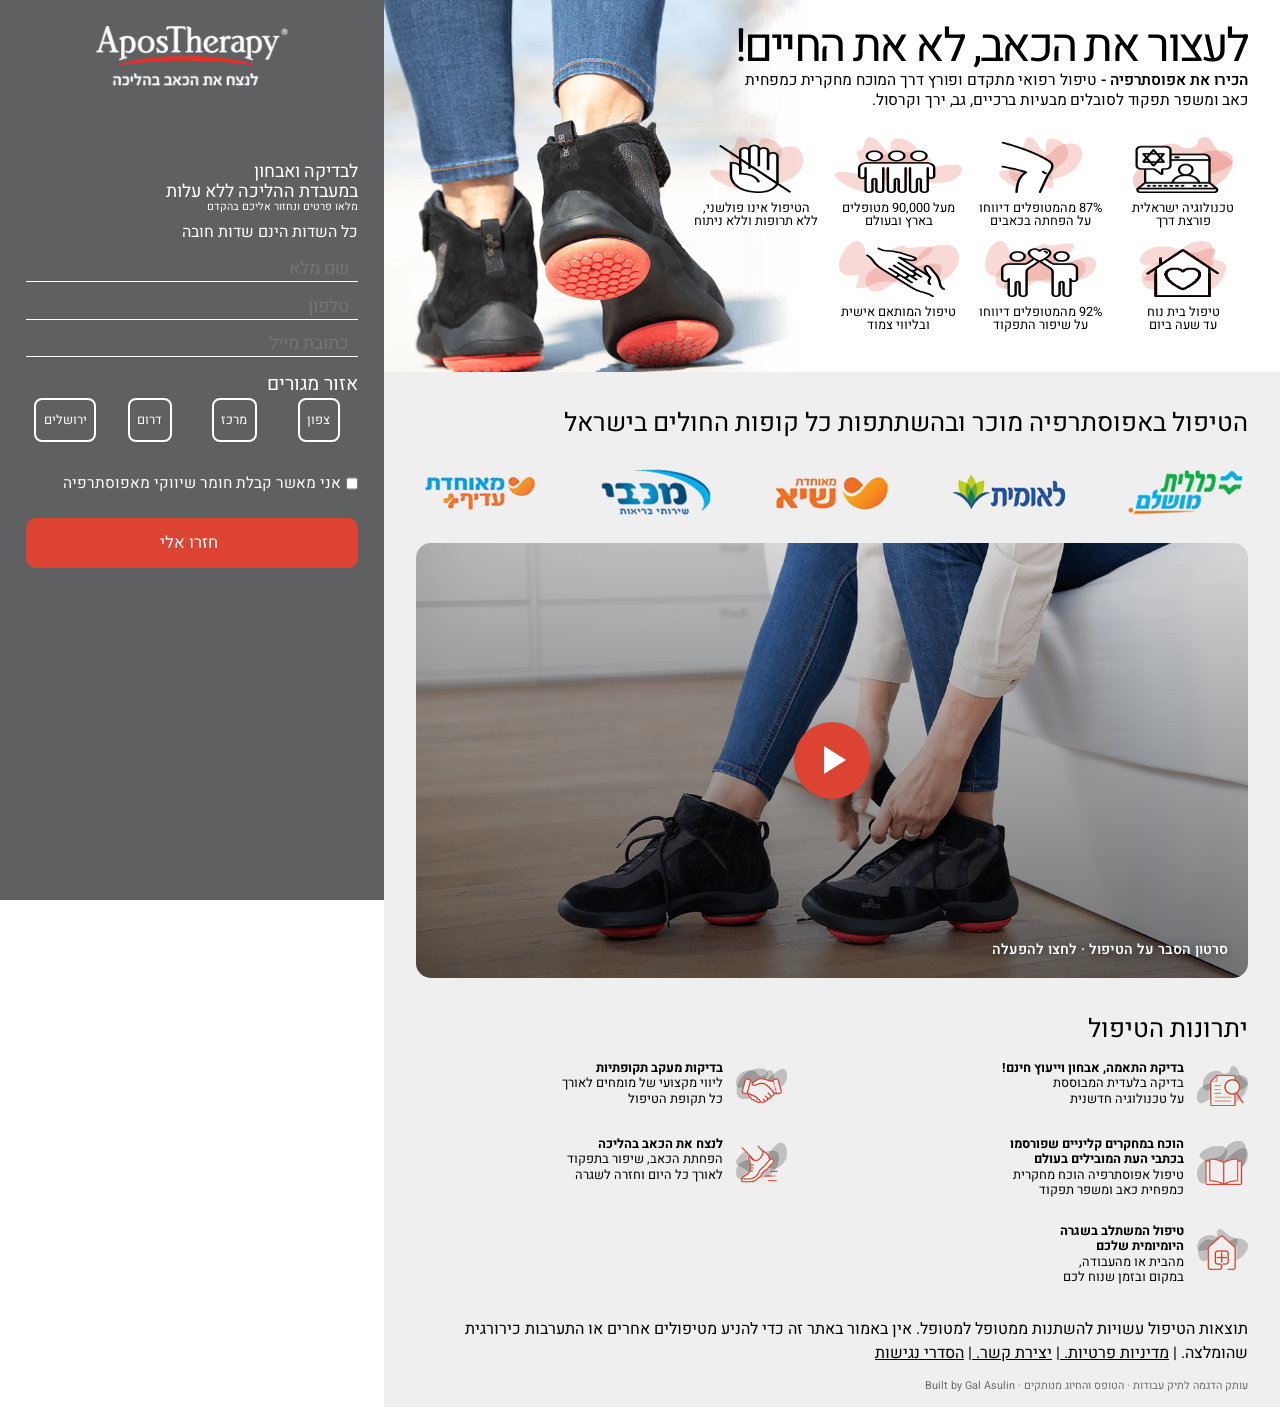
<file: index.html>
<!DOCTYPE html>
<!--
  AposTherapy lead landing page - sanitized portfolio copy.
  Static build of the production PHP page: the tag manager, the CRM lead
  endpoint, the third-party accessibility widget and every real phone number were
  removed. The form validates like production but never sends anything (demo-form.js).
-->
<html lang="he" dir="rtl">
  <head>
    <meta charset="UTF-8" />
    <meta name="viewport" content="width=device-width, initial-scale=1.0" />

    <title>אפוסתרפיה - לעצור את הכאב, לא את החיים</title>
    <meta name="description" content="אפוסתרפיה היא טיפול רפואי לא ניתוחי לכאבי ברכיים, גב, ירך וקרסול. מערכת הליכה ביומכנית המותאמת אישית, בהשתתפות כל קופות החולים. בדיקת התאמה ואבחון ללא עלות." />

    <!-- portfolio copy: kept out of search so it never competes with the live company page -->
    <meta name="robots" content="noindex" />
    <link rel="canonical" href="https://galasulin.github.io/apostherapy-lead-landing/" />

    <meta property="og:type" content="website" />
    <meta property="og:locale" content="he_IL" />
    <meta property="og:site_name" content="אפוסתרפיה" />
    <meta property="og:title" content="אפוסתרפיה - לעצור את הכאב, לא את החיים" />
    <meta property="og:description" content="טיפול רפואי לא ניתוחי לכאבי ברכיים, גב, ירך וקרסול. מערכת הליכה המותאמת אישית, בהשתתפות כל קופות החולים. בדיקת התאמה ואבחון ללא עלות." />
    <meta property="og:url" content="https://galasulin.github.io/apostherapy-lead-landing/" />
    <meta property="og:image" content="https://galasulin.github.io/apostherapy-lead-landing/images/share.png" />
    <meta property="og:image:type" content="image/png" />
    <meta name="twitter:card" content="summary_large_image" />
    <meta name="twitter:title" content="אפוסתרפיה - לעצור את הכאב, לא את החיים" />
    <meta name="twitter:description" content="טיפול רפואי לא ניתוחי לכאבי ברכיים, גב, ירך וקרסול. בדיקת התאמה ואבחון ללא עלות." />
    <meta name="twitter:image" content="https://galasulin.github.io/apostherapy-lead-landing/images/share.png" />

    <link rel="icon" type="image/svg+xml" href="./favicon.svg" />
    <link rel="preconnect" href="https://fonts.googleapis.com" />
    <link rel="preconnect" href="https://fonts.gstatic.com" crossorigin />
    <link
      href="https://fonts.googleapis.com/css2?family=Heebo:wght@400;600;700&display=swap"
      rel="stylesheet"
    />
    <link rel="stylesheet" href="./style.css" />
  </head>
  <body>
    <a class="skip-link" href="#main-content">דילוג לתוכן הראשי</a>

    <div class="mobile mob-header">
      <img class="logo" src="./images/logo.png" alt="לוגו" width="208" height="65" decoding="async" fetchpriority="high" />
    </div>
    <main id="main-content" class="content">
      <div class="steps">
        <h1>לעצור את הכאב, לא את החיים!</h1>
        <p class="meet-apo">
          <span>הכירו את אפוסתרפיה - </span>
          טיפול רפואי מתקדם ופורץ דרך המוכח מחקרית כמפחית
          <span class="dbr block"> </span>
          כאב ומשפר תפקוד לסובלים מבעיות ברכיים, גב, ירך וקרסול.
        </p>
        <div class="mobile">
          <img
            class="steps-mobile"
            src="./images/steps-mobile.jpg"
            alt="steps" width="667" height="414" decoding="async" loading="lazy" />
        </div>
        <div class="the_steps">
          <div class="step">
            <img src="./images/icon-1.png" alt="טכנולוגיה ישראלית" width="100" height="78" decoding="async" loading="lazy" />
            <p>טכנולוגיה ישראלית<br />פורצת דרך</p>
          </div>
          <div class="step">
            <img
              src="./images/icon-2.png"
              alt="87% מהמטופלים דיווחו על הפחתה בכאבים" width="83" height="79" decoding="async" loading="lazy" />
            <p>
              87% מהמטופלים דיווחו
              <br />
              על הפחתה בכאבים
            </p>
          </div>
          <div class="step">
            <img
              src="./images/icon-3.png"
              alt="מעל 90,000 מטופלים בארץ ובעולם" width="127" height="91" decoding="async" loading="lazy" />
            <p>
              מעל 90,000 מטופלים
              <br />
              בארץ ובעולם
            </p>
          </div>
          <div class="step mo-6">
            <img
              src="./images/icon-4.png"
              alt="הטיפול אינו פולשני, ללא תרופות וללא ניתוח" width="93" height="84" decoding="async" loading="lazy" />
            <p>
              הטיפול אינו פולשני,
              <br />
              ללא תרופות וללא ניתוח
            </p>
          </div>
          <div class="step mo-5">
            <img src="./images/icon-5.png" alt="טיפול בית נוח עד שעה ביום" width="86" height="82" decoding="async" loading="lazy" />
            <p>
              טיפול בית נוח
              <br />
              עד שעה ביום
            </p>
          </div>
          <div class="step mo-4">
            <img
              src="./images/icon-6.png"
              alt="92% מהמטופלים דיווחו על שיפור התפקוד" width="111" height="85" decoding="async" loading="lazy" />
            <p>
              92% מהמטופלים דיווחו
              <br />
              על שיפור התפקוד
            </p>
          </div>
          <div class="step">
            <img
              src="./images/icon-7.png"
              alt="טיפול המותאם אישית ובליווי צמוד" width="120" height="90" decoding="async" loading="lazy" />
            <p>
              טיפול המותאם אישית
              <br />
              ובליווי צמוד
            </p>
          </div>
        </div>
      </div>
      <div class="tipul">
        <h2>הטיפול באפוסתרפיה מוכר ובהשתתפות כל קופות החולים בישראל</h2>
        <div class="kupot">
          <img class="kupa" src="./images/kpth-logo-04.png" alt="כללית מושלם" width="209" height="75" decoding="async" loading="lazy" />
          <img class="kupa" src="./images/kpth-logo-03.png" alt="לאומית" width="241" height="75" decoding="async" loading="lazy" />
          <img class="kupa" src="./images/kpth-logo-02.png" alt="מאוחדת שיא" width="190" height="75" decoding="async" loading="lazy" />
          <img class="kupa" src="./images/kpth-logo-05.png" alt="מכבי" width="197" height="75" decoding="async" loading="lazy" />
          <img class="kupa" src="./images/kpth-logo-01.png" alt="מאוחדת עדיף" width="191" height="75" decoding="async" loading="lazy" />
        </div>
        <!-- click-to-load video: nothing is requested from YouTube until the visitor presses play -->
        <button type="button" class="video-facade" data-yt="50OOMI90kPM" data-title="סרטון הסבר על הטיפול באפוסתרפיה" aria-label="הפעלת סרטון הסבר על הטיפול באפוסתרפיה (הסרטון נטען מ-YouTube בלחיצה)">
          <span class="vf-play" aria-hidden="true"></span>
          <span class="vf-text">סרטון הסבר על הטיפול · לחצו להפעלה</span>
        </button>
      </div>
      <div class="advantages">
        <h2>יתרונות הטיפול</h2>
        <div class="advantages-items">
          <div class="advantages-item">
            <img src="./images/benefits-icon-1.png" alt="" width="82" height="81" decoding="async" loading="lazy" />
            <div class="advantages-text">
              <div class="advantages-text-title">
                בדיקת התאמה, אבחון וייעוץ חינם!
              </div>
              <div class="advantages-text-description">
                בדיקה בלעדית המבוססת
                <div class="dbr"></div>
                על טכנולוגיה חדשנית
              </div>
            </div>
          </div>
          <div class="advantages-item mo-5">
            <img src="./images/benefits-icon-2.png" alt="" width="82" height="81" decoding="async" loading="lazy" />
            <div class="advantages-text">
              <div class="advantages-text-title">בדיקות מעקב תקופתיות</div>
              <div class="advantages-text-description">
                ליווי מקצועי של מומחים לאורך
                <div class="dbr"></div>
                כל תקופת הטיפול
              </div>
            </div>
          </div>
          <div class="advantages-item mo-4">
            <img src="./images/benefits-icon-3.png" alt="" width="82" height="81" decoding="async" loading="lazy" />
            <div class="advantages-text">
              <div class="advantages-text-title">
                הוכח במחקרים קליניים שפורסמו
                <div class="dbr"></div>
                בכתבי העת המובילים בעולם
              </div>
              <div class="advantages-text-description">
                טיפול אפוסתרפיה הוכח מחקרית
                <div class="dbr"></div>
                כמפחית כאב ומשפר תפקוד
              </div>
            </div>
          </div>
          <div class="advantages-item mo-5">
            <img src="./images/benefits-icon-4.png" alt="" width="82" height="81" decoding="async" loading="lazy" />
            <div class="advantages-text">
              <div class="advantages-text-title">לנצח את הכאב בהליכה</div>
              <div class="advantages-text-description">
                הפחתת הכאב, שיפור בתפקוד
                <div class="dbr"></div>
                לאורך כל היום וחזרה לשגרה
              </div>
            </div>
          </div>
          <div class="advantages-item mo-4">
            <img src="./images/benefits-icon-5.png" alt="" width="82" height="81" decoding="async" loading="lazy" />
            <div class="advantages-text">
              <div class="advantages-text-title">
                טיפול המשתלב בשגרה
                <div class="dbr"></div>
                היומיומית שלכם
              </div>
              <div class="advantages-text-description">
                מהבית או מהעבודה,
                <div class="dbr"></div>
                במקום ובזמן שנוח לכם
              </div>
            </div>
          </div>
        </div>
      </div>
      <div class="mishaptit">
        תוצאות הטיפול עשויות להשתנות ממטופל למטופל. אין באמור באתר זה כדי להניע
        מטיפולים אחרים או התערבות כירורגית שהומלצה.
|
        <a href="#" data-demo-link>
        מדיניות פרטיות.
        </a>
|
        <a href="#" data-demo-link>
         יצירת קשר.
        </a>
        |
        <a href="./accessibility.html">
         הסדרי נגישות
        </a>
        <p class="demo-ribbon">עותק הדגמה לתיק עבודות · הטופס והחיוג מנותקים · Built by Gal Asulin</p>
      </div>
    </main>
    <div class="form-container">
      <div class="mobile close-btn">✕</div>
      <img src="./images/logo.png" alt="לוגו" class="logo" width="208" height="65" decoding="async" loading="lazy" />

      <div class="bdika-text" id="form-heading">
        לבדיקה ואבחון <br />
        במעבדת ההליכה ללא עלות
        <span>מלאו פרטים ונחזור אליכם בהקדם</span>
      </div>

      <noscript>
        <div class="noscript-fallback">
          <strong>הטופס דורש JavaScript.</strong>
          זה דף הדגמה – הטופס לא שולח פרטים לשום מקום.
        </div>
      </noscript>
      <form action="#" method="post" novalidate aria-labelledby="form-heading">
        <p>כל השדות הינם שדות חובה</p>
        <label style="display: block;" class="relative">
          <input id="lp-name" name="name" type="text" placeholder="_" autocomplete="name" required aria-required="true" />
          <div class="input-label">שם מלא</div>
          <div class="name warning" role="alert" aria-live="assertive">יש להזין שם מלא</div>
        </label>
        <label style="display: block;" class="relative">
          <input id="lp-phone" name="phone" type="tel" placeholder="_" autocomplete="tel" inputmode="tel" required aria-required="true" />
          <div class="input-label">טלפון</div>
          <div class="phone warning" role="alert" aria-live="assertive">יש להזין מספר טלפון תקין</div>
        </label>
        <label style="display: block;" class="relative">
          <input id="lp-email" name="email" type="email" placeholder="_" autocomplete="email" inputmode="email" required aria-required="true" />
          <div class="input-label">כתובת מייל</div>
          <div class="email warning" role="alert" aria-live="assertive">יש להזין כתובת מייל חוקית</div>
        </label>

        <div class="ezor" id="ezor-label">אזור מגורים</div>

        <div class="radios" role="radiogroup" aria-labelledby="ezor-label">
          <div class="radio">
            <input type="radio" id="tzafon" name="ezor" value="צפון" />
            <label for="tzafon">צפון</label>
          </div>
          <div class="radio">
            <input type="radio" id="merkaz" name="ezor" value="מרכז" />
            <label for="merkaz">מרכז</label>
          </div>
          <div class="radio">
            <input type="radio" id="darom" name="ezor" value="דרום" />
            <label for="darom">דרום</label>
          </div>
          <div class="radio">
            <input type="radio" id="jerusalem" name="ezor" value="ירושלים" />
            <label for="jerusalem">ירושלים</label>
          </div>
        </div>
        <div class="accept-container">
          <input type="checkbox" id="accept" />

          <label for="accept" class="acc-text"
            >אני מאשר קבלת חומר שיווקי מאפוסתרפיה</label
          >
        </div>
        <div class="hp-field" aria-hidden="true">
          <label for="lp-company">אל תמלאו שדה זה</label>
          <input id="lp-company" name="company" type="text" tabindex="-1" autocomplete="off" />
        </div>
        <div class="demo-msg" role="status" aria-live="polite" hidden></div>
        <input type="submit" value="חזרו אלי" />
      </form>
    </div>

    <div class="mobile btns">
      <div class="open-btn">
        <img src="./images/contact-form-logo.png" alt="צור קשר" width="64" height="71" decoding="async" loading="lazy" />
        <div class="text">השאירו פרטים לקבלת אבחון ובדיקה ללא עלות</div>
      </div>
      <a href="#" class="call-btn" role="button" data-demo-phone>
        <img src="./images/phone-icon.png" alt="" width="71" height="88" decoding="async" loading="lazy" />
        <div class="text">חייג עכשיו לנציג <span class="demo-num">*0000</span></div>
      </a>
    </div>

    <script src="./demo-form.js" defer></script>
  </body>
</html>
</file>
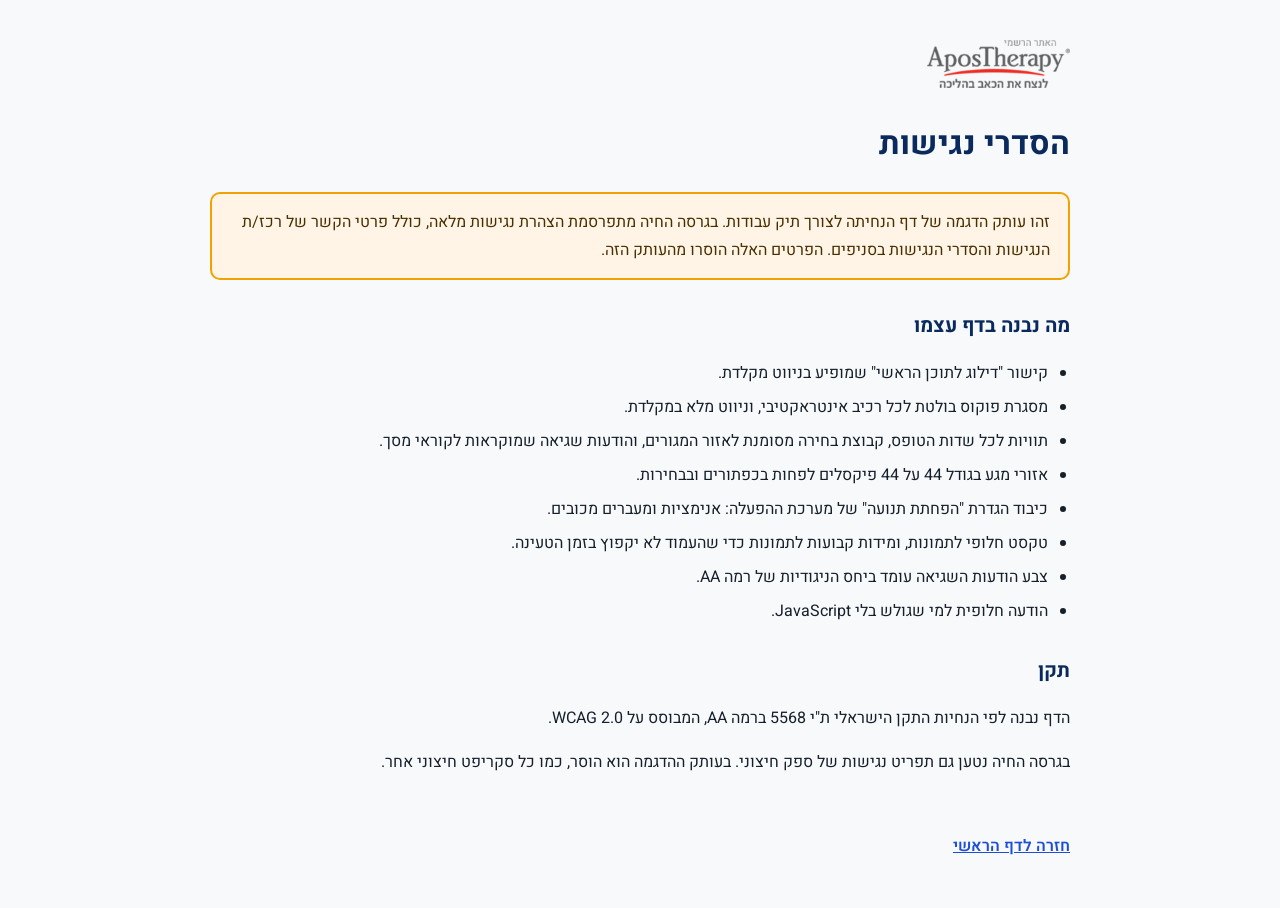
<file: accessibility.html>
<!DOCTYPE html>
<html lang="he" dir="rtl">
  <head>
    <meta charset="UTF-8" />
    <meta name="viewport" content="width=device-width, initial-scale=1.0" />
    <title>הסדרי נגישות (עותק הדגמה) | אפוסתרפיה</title>
    <meta name="description" content="עמוד נגישות מקוצר לעותק ההדגמה של דף הנחיתה: מה נבנה בדף עצמו כדי לעמוד בתקן הישראלי 5568 ברמה AA." />
    <meta name="robots" content="noindex" />
    <link rel="canonical" href="https://galasulin.github.io/apostherapy-lead-landing/accessibility.html" />
    <link rel="icon" type="image/svg+xml" href="./favicon.svg" />
    <link rel="preconnect" href="https://fonts.googleapis.com" />
    <link rel="preconnect" href="https://fonts.gstatic.com" crossorigin />
    <link href="https://fonts.googleapis.com/css2?family=Heebo:wght@400;600;700&display=swap" rel="stylesheet" />
    <style>
      html,body{font-family:'Heebo',system-ui,sans-serif;margin:0;background:#f7f9fb;color:#16202b;line-height:1.75}
      .container{max-width:860px;margin:0 auto;padding:40px 22px}
      .logo{margin-bottom:28px}
      .logo img{max-height:48px;width:auto;display:block}
      h1{font-size:clamp(26px,4vw,32px);font-weight:700;margin:0 0 20px;color:#0a2a5e}
      h2{font-size:20px;color:#0a2a5e;margin:28px 0 10px}
      ul{padding-inline-start:22px}
      li{margin:6px 0}
      .note{background:#fff4e5;border:2px solid #f0a202;border-radius:10px;padding:14px 18px;color:#4a3000}
      a{color:#1d4ed8}
      a:focus-visible{outline:3px solid #1d4ed8;outline-offset:2px;border-radius:4px}
      .back-link{display:inline-flex;align-items:center;min-height:44px;margin-top:32px;font-weight:600}
      .skip-link{position:absolute;right:8px;top:-60px;z-index:100;padding:12px 20px;background:#0a2a5e;color:#fff;font-weight:700;text-decoration:none;border-radius:0 0 8px 8px;transition:top .15s}
      .skip-link:focus{top:0}
      @media (prefers-reduced-motion: reduce){*{transition-duration:.001ms!important;animation-duration:.001ms!important}}
    </style>
  </head>
  <body>
    <a class="skip-link" href="#acc-content">דילוג לתוכן</a>
    <main id="acc-content" class="container">
      <div class="logo"><img src="./images/apostherapy.png" alt="לוגו אפוסתרפיה" width="197" height="66" /></div>
      <h1>הסדרי נגישות</h1>

      <p class="note">
        זהו עותק הדגמה של דף הנחיתה לצורך תיק עבודות. בגרסה החיה מתפרסמת הצהרת נגישות מלאה,
        כולל פרטי הקשר של רכז/ת הנגישות והסדרי הנגישות בסניפים. הפרטים האלה הוסרו מהעותק הזה.
      </p>

      <h2>מה נבנה בדף עצמו</h2>
      <ul>
        <li>קישור "דילוג לתוכן הראשי" שמופיע בניווט מקלדת.</li>
        <li>מסגרת פוקוס בולטת לכל רכיב אינטראקטיבי, וניווט מלא במקלדת.</li>
        <li>תוויות לכל שדות הטופס, קבוצת בחירה מסומנת לאזור המגורים, והודעות שגיאה שמוקראות לקוראי מסך.</li>
        <li>אזורי מגע בגודל 44 על 44 פיקסלים לפחות בכפתורים ובבחירות.</li>
        <li>כיבוד הגדרת "הפחתת תנועה" של מערכת ההפעלה: אנימציות ומעברים מכובים.</li>
        <li>טקסט חלופי לתמונות, ומידות קבועות לתמונות כדי שהעמוד לא יקפוץ בזמן הטעינה.</li>
        <li>צבע הודעות השגיאה עומד ביחס הניגודיות של רמה AA.</li>
        <li>הודעה חלופית למי שגולש בלי JavaScript.</li>
      </ul>

      <h2>תקן</h2>
      <p>הדף נבנה לפי הנחיות התקן הישראלי ת"י 5568 ברמה AA, המבוסס על WCAG 2.0.</p>
      <p>בגרסה החיה נטען גם תפריט נגישות של ספק חיצוני. בעותק ההדגמה הוא הוסר, כמו כל סקריפט חיצוני אחר.</p>

      <a class="back-link" href="./index.html">חזרה לדף הראשי</a>
    </main>
  </body>
</html>
</file>
<file: style.css>
* {
  margin: 0;
  box-sizing: border-box;
}

.block {
  display: block;
}

html {
  direction: rtl;
  font-family: "Heebo", sans-serif;
}

body {
  display: flex;
}

.content {
  flex: 1;
}

.links {
  display: flex;
  gap: 23px;
  margin-top: 40px;
}

.links img {
  width: 100%;
}

.form-container {
  background-color: #5f6062;
  width: 30vw;
  height: 100vh;
  position: sticky;
  top: 0;
}
.steps {
  background-image: url(./images/steps.png);
  background-repeat: no-repeat;
  height: 29.1vw;
  background-size: cover;
  padding: 1vw 2.5vw 1vw 23vw;
}

h1 {
  font-weight: 400;
  font-size: 3.6vw;
  letter-spacing: -0.19vw;
  margin-bottom: -0.7vw;
}

.meet-apo {
  font-size: 1.21vw;
  line-height: 1.3;
  letter-spacing: -0.0084vw;
}

.meet-apo span {
  font-weight: 600;
}

.the_steps {
  display: grid;
  grid-template-columns: 1fr 1fr 1fr 1fr;
  margin-top: 2vw;
}

.the_steps .step {
  width: 10.1vw;
  font-size: 1vw;
  text-align: center;
  line-height: 1;
  margin-bottom: 1vw;
}

.step img {
  margin-bottom: 0.5vw;
  height: 4.4vw;
}

.tipul {
  background-color: #efefef;
  padding: 2.5vw 2.5vw 0 2.5vw;
}

h2 {
  font-size: 2vw;
  font-weight: 400;
}

.kupot {
  display: flex;
  justify-content: space-between;
  margin-bottom: 2vw;
  margin-top: 2vw;
}

.kupa {
  width: 15%;
}

iframe {
  width: 100%;
  height: 34vw;
  border-radius: 15px;
  border: 0;
}

.advantages {
  padding: 2.5vw 2.5vw 0 2.5vw;
  background-color: #efefef;
}

.advantages-item {
  display: flex;
}

.advantages-item img {
  width: 4vw;
  margin-left: 1vw;
  height: auto;
  align-self: start;
}

.advantages-text {
  font-size: 1vw;
  line-height: 1.2;
}

.advantages-text-title {
  font-weight: 700;
}

.advantages-text-description {
  max-width: 16vw;
}

.advantages-items {
  display: grid;
  grid-template-columns: 1fr 1fr;
  grid-gap: 2vw 7vw;
  max-width: 900px;
  margin-top: 1vw;
}

.mishaptit {
  padding: 2.5vw 2.5vw 1vw 2.5vw;
  background-color: #efefef;
}
.mishaptit a{
  color: #000;
  text-decoration: underline;
}
.logo {
  width: 250px;
  max-width: 15vw;
  margin: 0 auto 6vw auto;
  display: block;
}

.form-container {
  color: white;
  padding: 2vw 2vw 0 2vw;
  overflow-y: auto;
  display: flex;
  flex-direction: column;
}

form {
  flex: 1;
  display: flex;
  flex-direction: column;
}

.accessibility {
  display: flex;
  flex-direction: column;
  justify-content: center;
  align-items: center;
  margin: auto;
}

.accessibility img {
  width: 100%;
  max-width: 45px;
}

.bdika-text {
  font-size: 1.4vw;
  line-height: 1.1;
  margin-bottom: 0.5vw;
}

.bdika-text span {
  font-size: 0.6em;
  display: block;
}

input {
  display: block;
  font-family: inherit;
  width: 100%;
  text-indent: 0.4vw;
  font-size: 1.3vw;
  background-color: transparent;
  border: none;
  outline: none;
  color: white;
  margin: 0;
  border-bottom: 1px solid white;
  padding: 1vw 0.3vw 0;
}

.relative {
  position: relative;
}

input:focus + .input-label,
input:not(:placeholder-shown) + .input-label {
  top: 0;
  transform: translate(0, 0);
  font-size: 0.8vw;
  color: white;
}

input::-webkit-input-placeholder {
  opacity: 0;
}

.relative input {
  z-index: 1;
}

.input-label {
  position: absolute;
  top: 100%;
  transform: translate(-0.7vw, -100%);
  font-size: 1.4vw;
  color: #757575;
  transition: all 0.2s ease-in-out;
  z-index: -1;
}

.warning {
  color: #dc4333;
  display: none;
  position: absolute;
  width: 100%;
  text-align: left;
}

.ezor {
  font-size: 1.5vw;
  padding-top: 1vw;
}

a {
  color: white;
  text-decoration: none;
}

.radios {
  display: flex;
  justify-content: space-between;
  gap: 0.4vw;
  font-size: 1vw;
}

input[type="radio"] {
  display: none;
}

input[type="radio"] + label {
  display: flex;
  justify-content: center;
  padding: 0.6vw;
  border: 2px solid white;
  border-radius: 8px;
  transition: background-color 0.2s ease-in-out, color 0.2s ease-in-out;
  cursor: pointer;
}

.radio {
  flex: 1;
  text-align: center;
}

input[type="radio"]:checked + label {
  background-color: white;
  color: black;
}

input[type="checkbox"] {
  height: 2vw;
  display: inline-block;
  width: 1vw;
  margin: 0;
  padding: 0;
  margin-left: 0.4vw;
}

.acc-text {
  cursor: pointer;
  font-size: 1.2vw;
}

.accept-container {
  display: flex;
  align-items: center;
  margin-top: 1.5vw;
}

input[type="submit"] {
  margin: 0;
  border: 0;
  border-radius: 10px;
  background-color: #dc4333;
  padding: 1vw;
  cursor: pointer;
  margin-top: 1vw;
  margin-bottom: 2vw;
}

.mobile {
  display: none;
}

.only-mobile {
  display: none;
}

@media screen and (max-width: 768px) {
  .mobile {
    display: block;
  }

  .form-container {
    display: none;
  }

  body {
    display: block;
    padding-bottom: 22vw;
  }
  .mob-header {
    display: block;
    background-color: #5f6062;
    padding: 3vw;
  }

  .mob-header .logo {
    width: 30vw;
    max-width: unset;
  }

  .steps {
    background-image: linear-gradient(#dfdfe0, #dfdfe0 30%, #eee 30%, #fff 30%);
    padding: 6vw 4vw;
    height: unset;
  }

  h1 {
    font-weight: 400;
    font-size: 7.8vw;
    letter-spacing: -0.4vw;
    margin-bottom: 0;
  }

  .meet-apo {
    font-size: 3.8vw;
    margin-bottom: 4vw;
  }

  .steps-mobile {
    width: 100%;
  }

  .the_steps {
    grid-template-columns: 1fr 1fr;
    margin-top: 4vw;
    grid-gap: 5vw 10vw;
    padding: 0 3vw;
  }
  .the_steps .step {
    width: unset;
    font-size: 3.5vw;
    line-height: 1.3;
    margin-bottom: 3vw;
  }

  .the_steps .step.mo-6 {
    grid-column: 1 / -1;
    max-width: 44%;
    margin: auto;
  }

  .step img {
    height: 16vw;
  }

  h2 {
    font-size: 5.4vw;
    font-weight: 400;
    line-height: 1;
  }

  .tipul {
    background-color: transparent;
  }

  .tipul > h2 {
    text-align: center;
  }

  iframe {
    height: 52vw;
  }

  .advantages-items {
    grid-template-columns: 1fr;
    margin-top: 3vw;
  }

  .advantages-text {
    font-size: 4vw;

    display: flex;
    flex-direction: column;
    justify-content: center;
  }

  .advantages-text-description {
    max-width: unset;
  }
  .advantages-item img {
    width: 10vw;
    margin-left: 4vw;
  }

  .advantages-item {
    margin-top: 2vw;
  }

  .kupot {
    display: flex;
    justify-content: center;
    margin-bottom: 2vw;
    flex-wrap: wrap;
    gap: 4vw;
  }

  .kupa {
    width: 28%;
  }

  .btns {
    color: white;
    display: flex;
    position: fixed;
    bottom: 0;
    left: 0;
    width: 100%;
  }

  .btns img {
    width: 10vw;
    margin-left: 2vw;
  }

  .open-btn {
    background-color: #dc4333;
  }

  .call-btn {
    background-color: #5f6062;
  }
  .call-btn.noPhone {
    display: none !important;
  }

  .call-btn,
  .open-btn {
    display: flex;
    align-items: center;
    padding: 5vw 2vw;
    flex: 1;
    justify-content: center;
    line-height: 1.2;
    font-size: 3.2vw;
  }

  .form-container {
    position: fixed;
    top: 0;
    left: 0;
    height: 100vh;
    z-index: 1;
    width: 100%;
    padding: 0 5vw;
  }

  .bdika-text {
    font-size: 6vw;
  }

  .form-container > .logo {
    max-width: unset;
    width: 35vw;
    margin-bottom: 15vw;
    margin-top: 6vw;
  }

  input {
    font-size: 5vw;
    text-indent: 2vw;
  }

  form > p {
    font-size: 3vw;
  }

  .radios {
    font-size: 4.2vw;
  }

  .ezor {
    font-size: 4.5vw;
    padding-top: 3vw;
    margin-bottom: 3vw;
  }

  .accept-container {
    margin-top: 4.5vw;
  }

  input[type="checkbox"] {
    height: 4vw;
    width: 4vw;
  }

  .acc-text {
    font-size: 3vw;
    margin-right: 1vw;
  }

  input[type="submit"] {
    border-radius: 3px;
    padding: 3vw;
    margin-top: 4vw;
  }

  .close-btn {
    position: absolute;
    top: 4vw;
    left: 4vw;
    font-size: 6vw;
    cursor: pointer;
  }

  body.form-open .form-container {
    display: block;
  }

  .mishaptit {
    font-size: 2.5vw;
  }

  .no-mobile {
    display: none;
  }

  .relative {
    margin-top: 3vw;
  }

  .input-label {
    font-size: 5vw;
  }

  input:focus + .input-label,
  input:not(:placeholder-shown) + .input-label {
    font-size: 3.5vw;
  }

  input {
    padding: 6vw 0.3vw 0;
  }

  .only-mobile {
    display: block;
  }

  .accessibility.only-mobile {
    background-color: #efefef;
    text-align: center;
  }

  .accessibility.only-mobile a {
    color: black;
    font-size: 2.5vw;
    font-weight: 700;
  }

  .dbr {
    display: none;
  }

  .advantages {
    padding: 32.5vw 2.5vw 0 2.5vw;
    margin-top: -27vw;
  }

  .mo-1 {
    order: 1;
  }

  .mo-2 {
    order: 2;
  }

  .mo-3 {
    order: 3;
  }

  .mo-4 {
    order: 4;
  }

  .mo-5 {
    order: 5;
  }

  .mo-6 {
    order: 6;
  }

}

/* ============================================================
   נגישות וביצועים - נוסף 18.8.26
   ============================================================ */

/* קישור דילוג לתוכן - נראה רק בפוקוס מקלדת */
.skip-link {
  position: absolute;
  right: 8px;
  top: -60px;
  z-index: 10000;
  padding: 12px 20px;
  background: #122231;
  color: #fff;
  font-weight: 700;
  text-decoration: none;
  border-radius: 0 0 8px 8px;
  transition: top 0.15s ease-in-out;
}
.skip-link:focus {
  top: 0;
}

/* פוקוס מקלדת נראה על כל אלמנט אינטראקטיבי */
a:focus-visible,
button:focus-visible,
input:focus-visible,
select:focus-visible,
textarea:focus-visible,
[tabindex]:focus-visible {
  outline: 3px solid #1d4ed8;
  outline-offset: 2px;
  border-radius: 4px;
}

/* שדה מלכודת לבוטים - מוסתר מגולשים ומקוראי מסך */
.hp-field {
  position: absolute !important;
  width: 1px;
  height: 1px;
  overflow: hidden;
  clip: rect(0 0 0 0);
  clip-path: inset(50%);
  white-space: nowrap;
}

/* אזור מגע מינימלי 44x44 */
.radios .radio label,
.accept-container .acc-text {
  display: inline-flex;
  align-items: center;
  min-height: 44px;
}
.mobile.btns .open-btn,
.mobile.btns .call-btn {
  min-height: 44px;
}

/* כיבוד בקשת הפחתת אנימציה */
@media (prefers-reduced-motion: reduce) {
  *,
  *::before,
  *::after {
    animation-duration: 0.001ms !important;
    animation-iteration-count: 1 !important;
    transition-duration: 0.001ms !important;
    scroll-behavior: auto !important;
  }
}

/* מניעת קפיצות פריסה בתמונות */
img {
  max-width: 100%;
  height: auto;
}

/* הודעות שגיאה - ניגודיות תקנית */
.warning {
  color: #b3261e;
}

/* חלופה כשאין JavaScript */
.noscript-fallback {
  padding: 16px 18px;
  margin-bottom: 16px;
  background: #fff4e5;
  border: 2px solid #f0a202;
  border-radius: 8px;
  color: #4a3000;
  line-height: 1.6;
  font-size: 15px;
}
.noscript-fallback a {
  color: #1d4ed8;
  font-weight: 700;
}

/* ============================================================
   Portfolio demo build additions
   (click-to-load video, demo message, disabled phone CTA)
   ============================================================ */

/* video placeholder: same footprint as the original iframe */
.video-facade {
  position: relative;
  display: grid;
  place-items: center;
  width: 100%;
  height: 34vw;
  border: 0;
  border-radius: 15px;
  padding: 0;
  cursor: pointer;
  overflow: hidden;
  color: #fff;
  font-family: inherit;
  background: #2b2c2e url(./images/share.png) center / cover no-repeat;
}
.video-facade::before {
  content: "";
  position: absolute;
  inset: 0;
  background: linear-gradient(180deg, rgba(0, 0, 0, 0.15), rgba(0, 0, 0, 0.55));
}
.vf-play {
  position: relative;
  width: 6vw;
  height: 6vw;
  min-width: 64px;
  min-height: 64px;
  border-radius: 50%;
  background: #dc4333;
  box-shadow: 0 10px 30px rgba(0, 0, 0, 0.35);
  transition: transform 0.2s ease-in-out;
}
.vf-play::after {
  content: "";
  position: absolute;
  top: 50%;
  left: 54%;
  transform: translate(-50%, -50%);
  border-style: solid;
  border-width: 14px 0 14px 22px;
  border-color: transparent transparent transparent #fff;
}
.video-facade:hover .vf-play {
  transform: scale(1.08);
}
.vf-text {
  position: absolute;
  bottom: 1.4vw;
  right: 1.6vw;
  font-size: 1.1vw;
  font-weight: 600;
  text-shadow: 0 1px 6px rgba(0, 0, 0, 0.5);
}
.tipul iframe {
  display: block;
}

/* inline demo message under the form */
.demo-msg {
  margin-top: 1vw;
  padding: 0.8vw 1vw;
  border-radius: 10px;
  background: #fff;
  color: #1c1c1c;
  font-size: 1vw;
  line-height: 1.4;
  font-weight: 600;
}
.demo-msg[hidden] {
  display: none;
}

/* toast for the disabled phone / outbound links */
.demo-toast {
  position: fixed;
  left: 50%;
  bottom: 24px;
  z-index: 10001;
  transform: translate(-50%, 20px);
  max-width: min(92vw, 520px);
  padding: 14px 20px;
  border-radius: 12px;
  background: #122231;
  color: #fff;
  font-size: 16px;
  line-height: 1.5;
  text-align: center;
  box-shadow: 0 16px 40px rgba(0, 0, 0, 0.3);
  opacity: 0;
  pointer-events: none;
  transition: opacity 0.2s ease-in-out, transform 0.2s ease-in-out;
}
.demo-toast.show {
  opacity: 1;
  transform: translate(-50%, 0);
}

.demo-num {
  direction: ltr;
  unicode-bidi: isolate;
  font-weight: 700;
}

.demo-ribbon {
  margin-top: 1vw;
  font-size: 0.85vw;
  color: #6b6b6b;
}

@media screen and (max-width: 768px) {
  .video-facade {
    height: 52vw;
  }
  .vf-text {
    font-size: 3.4vw;
    bottom: 3vw;
    right: 4vw;
  }
  .demo-msg {
    font-size: 3.6vw;
    padding: 3vw;
    margin-top: 4vw;
  }
  .demo-ribbon {
    font-size: 2.5vw;
  }
  .demo-toast {
    bottom: calc(22vw + 12px);
  }
}
</file>
